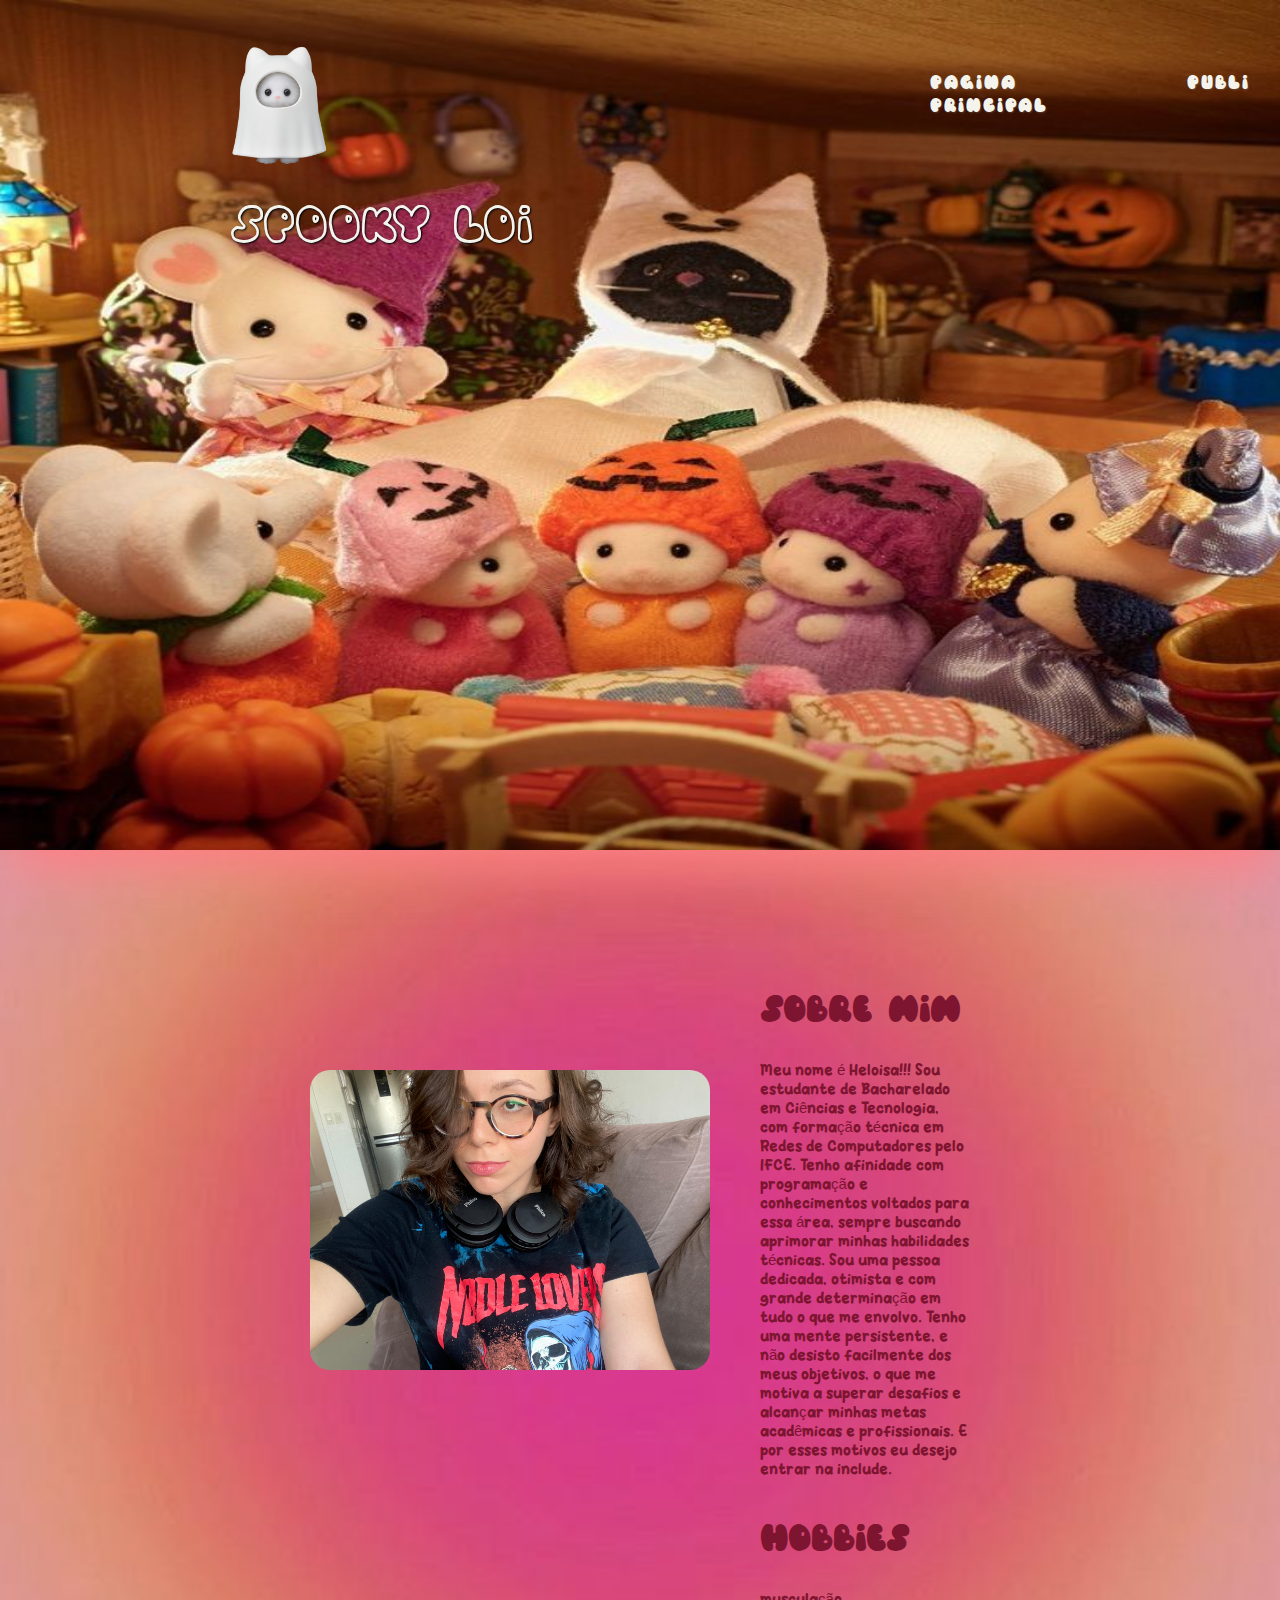
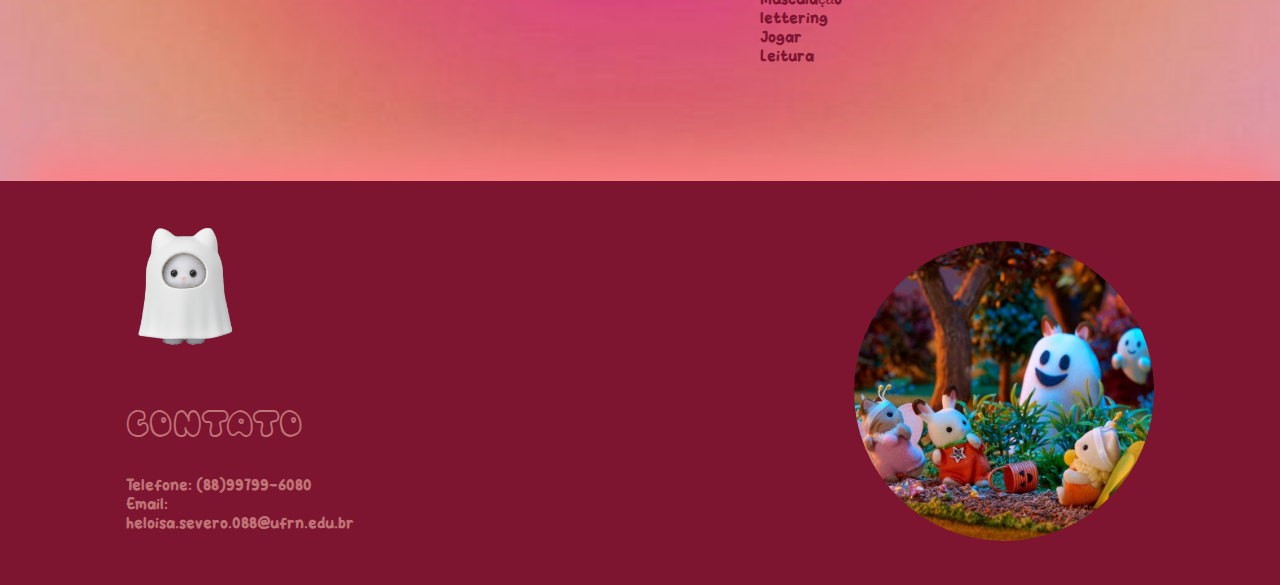
<file: index.html>
<!DOCTYPE html>
<html lang="pt-BR">
<head>
    <meta charset="UTF-8">
    <meta http-equiv="X-UA-Compatible" content="IE=edge">
    <meta name="viewport" content="width=device-width, initial-scale=1.0">
    <title>SPOOKY LOI</title>
    <link rel="stylesheet" href="./style.css"> 
</head>

<body>
    <header>
        <div class="capa-container">
            <a href="./index.html"><img class="logo" src="./assets/pagina principal/logo.png" alt="logo"></a>
            <img class="capa" src="./assets/download (1).jpeg" alt="capa">
            
            <p class="titulo">SPOOKY LOi</p>

            
            <div class="menu">
                <ul class="container-menu">
                    <li><a class="item-menu" href="./index.html">PaGINA PRINCIPAL</a></li>
                    <li><a class="item-menu" href="./publicao.html">PUBLI</a></li>
                </ul>
            </div>

        </div>
    </header>

    <section>
        <div class="sobre-mim">
            <div class="imagem-container">
                <img class="imagem-perfil" src="./assets/pagina principal/perfil.jpg" alt="foto do perfil">
            </div>
    
            <div class="texto-sobre-container">
                <p class="titulo-sobre">Sobre mim</p>
                <p class="texto-sobre">Meu nome é Heloisa!!! Sou estudante de Bacharelado em Ciências e Tecnologia, com formação técnica em Redes de Computadores pelo IFCE. Tenho afinidade com programação e conhecimentos voltados para essa área, sempre buscando aprimorar minhas habilidades técnicas. Sou uma pessoa dedicada, otimista e com grande determinação em tudo o que me envolvo. Tenho uma mente persistente, e não desisto facilmente dos meus objetivos, o que me motiva a superar desafios e alcançar minhas metas acadêmicas e profissionais. E por esses motivos eu desejo entrar na include.</p>
                <p class="titulo-sobre">Hobbies</p>
                <p class="texto-sobre"> musculação <br> lettering <br> Jogar <br> Leitura <br> </p>
            </div>
        </div>
        
    </section>

    <footer>
        <div class="container-rodape">
            <div class="texto-rodapé">
                <img class="logo-rodape" src="./assets/pagina principal/logo.png" alt="logo" >
                <p class="titulo-rodape">CONTATO</p>
                <P class="texto-rodape">Telefone: (88)99799-6080 <br> Email: heloisa.severo.088@ufrn.edu.br</P>
            </div>
            <div class="img-rodape">
                <img class="img-fofinha" src="./assets/pagina principal/rodapé.jpg" alt="fofo"> 
            </div>
        </div>
        
    </footer>
</body>
</html>
</file>
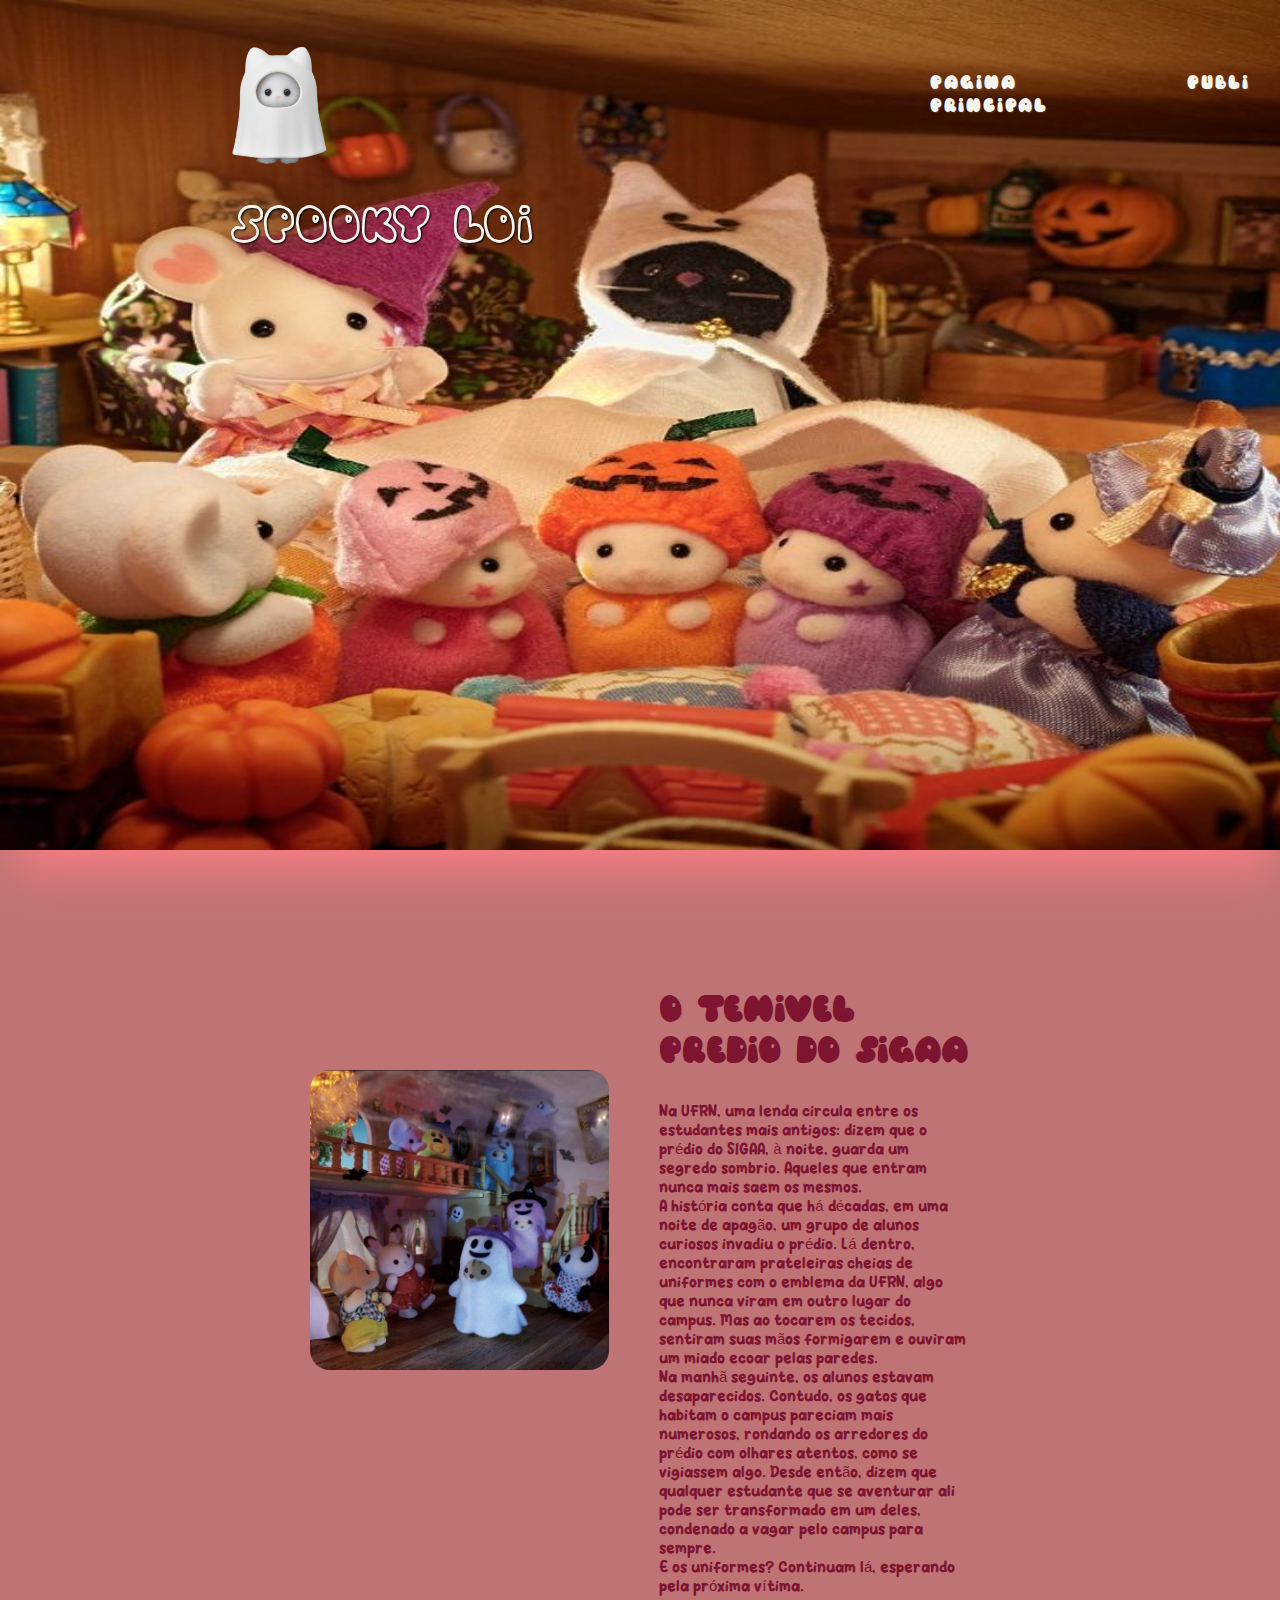
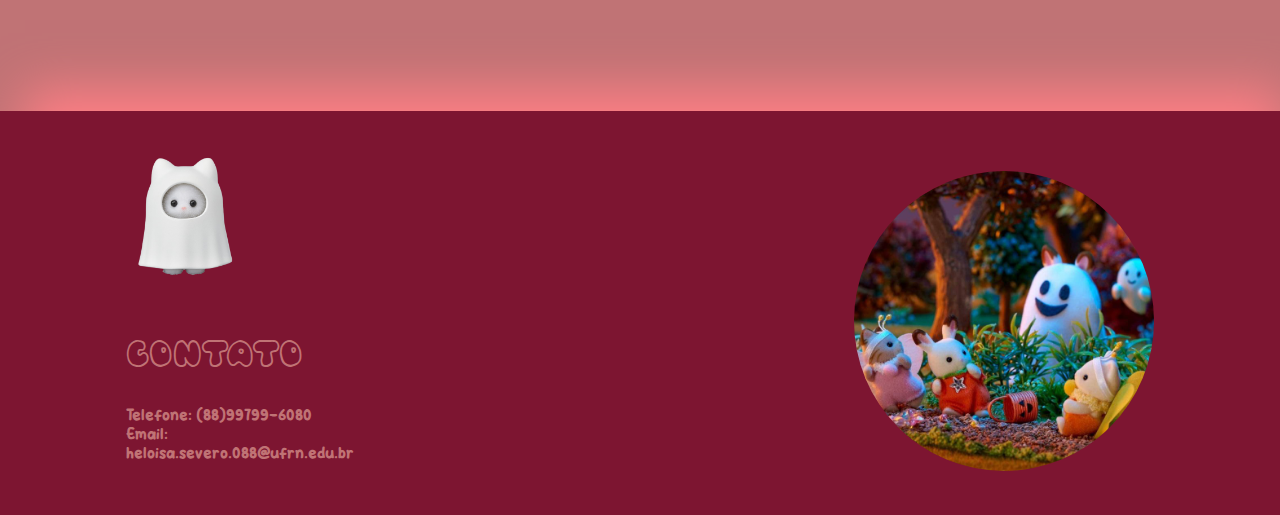
<file: publicao.html>
<!DOCTYPE html>
<html lang="pt-BR">
<head>
    <meta charset="UTF-8">
    <meta http-equiv="X-UA-Compatible" content="IE=edge">
    <meta name="viewport" content="width=device-width, initial-scale=1.0">
    <title>SPOOKY LOI</title>
    <link rel="stylesheet" href="./style-publicao.css"> 
</head>

<body>
    <header>
        <div class="capa-container">
            <a href="./index.html"><img class="logo" src="./assets/pagina principal/logo.png" alt="logo"></a>
            <img class="capa" src="./assets/download (1).jpeg" alt="capa">
            
            <p class="titulo">SPOOKY LOi</p>

            
            <div class="menu">
                <ul class="container-menu">
                    <li><a class="item-menu" href="./index.html">PaGINA PRINCIPAL</a></li>
                    <li><a class="item-menu" href="./publicao.html">PUBLI</a></li>
                </ul>
            </div>

        </div>
    </header>

    <section class="sobre-mim">
        <div class="imagem-container">
            <img class="imagem-perfil" src="./assets/pagina principal/sigaa.jpg" alt="foto do perfil">
        </div>

        <div class="texto-sobre-container">
            <p class="titulo-sobre">O temivel predio do sigaa</p>
            <p class="texto-sobre">Na UFRN, uma lenda circula entre os estudantes mais antigos: dizem que o prédio do SIGAA, à noite, guarda um segredo sombrio. Aqueles que entram nunca mais saem os mesmos.<br>

                A história conta que há décadas, em uma noite de apagão, um grupo de alunos curiosos invadiu o prédio. Lá dentro, encontraram prateleiras cheias de uniformes com o emblema da UFRN, algo que nunca viram em outro lugar do campus. Mas ao tocarem os tecidos, sentiram suas mãos formigarem e ouviram um miado ecoar pelas paredes.<br>
                
                Na manhã seguinte, os alunos estavam desaparecidos. Contudo, os gatos que habitam o campus pareciam mais numerosos, rondando os arredores do prédio com olhares atentos, como se vigiassem algo. Desde então, dizem que qualquer estudante que se aventurar ali pode ser transformado em um deles, condenado a vagar pelo campus para sempre.<br>
                
                E os uniformes? Continuam lá, esperando pela próxima vítima.</p>
           
        </div>
    </section>

    <footer>
        <div class="container-rodape">
            <div class="texto-rodapé">
                <img class="logo-rodape" src="./assets/pagina principal/logo.png" alt="logo" >
                <p class="titulo-rodape">CONTATO</p>
                <P class="texto-rodape">Telefone: (88)99799-6080 <br> Email: heloisa.severo.088@ufrn.edu.br</P>
            </div>
            <div class="img-rodape">
                <img class="img-fofinha" src="./assets/pagina principal/rodapé.jpg" alt="fofo"> 
            </div>
        </div>
        
    </footer>
</body>
</html>
</file>
<file: style.css>
@font-face {
    font-family: 'boba';
    src: url(./assets/fontes/Boba\ Milky.otf);
}
@font-face {
    font-family: 'bubble';
    src: url(./assets/fontes/Balloons!.ttf);
}
@font-face {
    font-family: 'ballows';
    src: url(./assets/fontes/Balloons!\ Italic.otf);
}

html, body {
    margin: 0; /*sem espaço nas margens*/
}

body {
    background-color: #C07375;
    display: flex;
    justify-content: center;
    flex-direction: column;
    color: black;
}

header {
    margin: 0 auto;
    width: 100%;
}

.capa-container {
    display: flex;
    flex-flow: column;
    position: relative;
}

.capa {
    height: 850px;
    width: 100%;
    position: relative;
    z-index: 0;
    -webkit-box-shadow: 5px 27px 47px -11px rgba(255,127,133,1);
    -moz-box-shadow: 5px 27px 47px -11px rgba(255,127,133,1);
    box-shadow: 5px 27px 47px -11px rgba(255,127,133,1);
}
.logo{
    position: absolute;
    height: 150px;
    z-index: 1;
    top: 30px;
    left: 220px;
}

.titulo {
   position: absolute;
   z-index: 2;
   top: 140px;
   left: 230px;
   font-family: 'bubble', sans-serif;
   font-size: 50px;
   text-shadow: 1px 1px 2px rgba(0, 0, 10, 1.5);
   color: #F5F4EC;
}

.menu {
    position: absolute;
    z-index: 2;
    
}

.container-menu {
    display: flex;
    justify-content: space-between;
    flex-direction: row;
    list-style: none;
    padding: 0;
    margin-left: 900px;
    margin-top: 60px;
}

.container-menu li {
    padding: 10px 30px;
}

.container-menu li a{
    text-decoration: none;
    color: #F5F4EC;
    font-size: 18px;
    letter-spacing: 2px;
    font-family: 'ballows', sans-serif;
    text-shadow: 1px 1px 2px rgba(130, 130, 130, 0.35);
}

.item-menu:hover{
    border: 2px solid rgb(181, 182, 182);
    padding: 6px 6px;
    border-radius: 10px;
    text-shadow: 1px 1px 2px rgba(130, 130, 130, 0.4);
}

section {
    background-image: url('./assets/_3.jpeg');
    background-size: cover;
    background-repeat: no-repeat;
    background-position: center;
}

.sobre-mim {
    display: flex;
    justify-content: center;
    margin: 100px 310px 100px 310px;
}

.imagem-container {
    margin-right: 50px;
    margin-top: 120px;
}

.imagem-perfil {
    height: 300px;
    border-radius: 20px;
}

.titulo-sobre {
    font-size: 35px;
    font-family:'ballows',sans-serif ;
    color:#7D1531;
}

.texto-sobre {
    font-size: 15px;
    font-family: 'boba' , sans-serif;
    color:#7D1531;
}

footer{
    background-color: #7D1531;
    -webkit-box-shadow: 14px -32px 47px -11px rgba(255,127,133,1);
    -moz-box-shadow: 14px -32px 47px -11px rgba(255,127,133,1);
    box-shadow: 14px -32px 47px -11px rgba(255,127,133,1);
}    

.container-rodape {
    display: flex;
    justify-content: center;
    margin: 0 220px;
    
}

.logo-rodape{
    height: 150px;
    margin-top: 30px;
}

.titulo-rodape{
    font-size: 35px;
    font-family:'bubble',sans-serif ;
    color: #C07375;

}

.texto-rodape{
    font-size: 15px;
    font-family: 'boba' , sans-serif;
    color:#C07375;
    margin-right: 500px;
    
}

.img-fofinha{
    height: 300px;
    margin-top: 60px;
    margin-bottom: 40px;
    border-radius: 500px;
}
</file>
<file: style-publicao.css>
@font-face {
    font-family: 'boba';
    src: url(./assets/fontes/Boba\ Milky.otf);
}
@font-face {
    font-family: 'bubble';
    src: url(./assets/fontes/Balloons!.ttf);
}
@font-face {
    font-family: 'ballows';
    src: url(./assets/fontes/Balloons!\ Italic.otf);
}

html, body {
    margin: 0; /*sem espaço nas margens*/
}

body {
    background-color: #C07375;
    display: flex;
    justify-content: center;
    flex-direction: column;
    color: black;
}

header {
    margin: 0 auto;
    width: 100%;
}

.capa-container {
    display: flex;
    flex-flow: column;
    position: relative;
    margin-bottom: 100px;
}

.capa {
    height: 850px;
    width: 100%;
    position: relative;
    z-index: 0;
    -webkit-box-shadow: 5px 27px 47px -11px rgba(255,127,133,1);
    -moz-box-shadow: 5px 27px 47px -11px rgba(255,127,133,1);
    box-shadow: 5px 27px 47px -11px rgba(255,127,133,1);
}
.logo{
    position: absolute;
    height: 150px;
    z-index: 1;
    top: 30px;
    left: 220px;
}

.titulo {
   position: absolute;
   z-index: 2;
   top: 140px;
   left: 230px;
   font-family: 'bubble', sans-serif;
   font-size: 50px;
   text-shadow: 1px 1px 2px rgba(0, 0, 10, 1.5);
   color: #F5F4EC;
}

.menu {
    position: absolute;
    z-index: 2;
    
}

.container-menu {
    display: flex;
    justify-content: space-between;
    flex-direction: row;
    list-style: none;
    padding: 0;
    margin-left: 900px;
    margin-top: 60px;
}

.container-menu li {
    padding: 10px 30px;
}

.container-menu li a{
    text-decoration: none;
    color: #F5F4EC;
    font-size: 18px;
    letter-spacing: 2px;
    font-family: 'ballows', sans-serif;
    text-shadow: 1px 1px 2px rgba(130, 130, 130, 0.35);
}

.item-menu:hover{
    border: 2px solid rgb(181, 182, 182);
    padding: 6px 6px;
    border-radius: 10px;
    text-shadow: 1px 1px 2px rgba(130, 130, 130, 0.4);
}

.sobre-mim {
    display: flex;
    justify-content: center;
    margin: 0 310px 100px 310px;
}

.imagem-container {
    margin-right: 50px;
    margin-top: 120px;
}

.imagem-perfil {
    height: 300px;
    border-radius: 20px;
}

.titulo-sobre {
    font-size: 35px;
    font-family:'ballows',sans-serif ;
    color:#7D1531;
}

.texto-sobre {
    font-size: 15px;
    font-family: 'boba' , sans-serif;
    color:#7D1531;
}

footer{
    background-color: #7D1531;
    -webkit-box-shadow: 14px -32px 47px -11px rgba(255,127,133,1);
    -moz-box-shadow: 14px -32px 47px -11px rgba(255,127,133,1);
    box-shadow: 14px -32px 47px -11px rgba(255,127,133,1);
}    

.container-rodape {
    display: flex;
    justify-content: center;
    margin: 0 220px;
}

.logo-rodape{
    height: 150px;
    margin-top: 30px;
}

.titulo-rodape{
    font-size: 35px;
    font-family:'bubble',sans-serif ;
    color: #C07375;

}

.texto-rodape{
    font-size: 15px;
    font-family: 'boba' , sans-serif;
    color:#C07375;
    margin-right: 500px;
    
}

.img-fofinha{
    height: 300px;
    margin-top: 60px;
    margin-bottom: 40px;
    border-radius: 500px;
}
</file>
